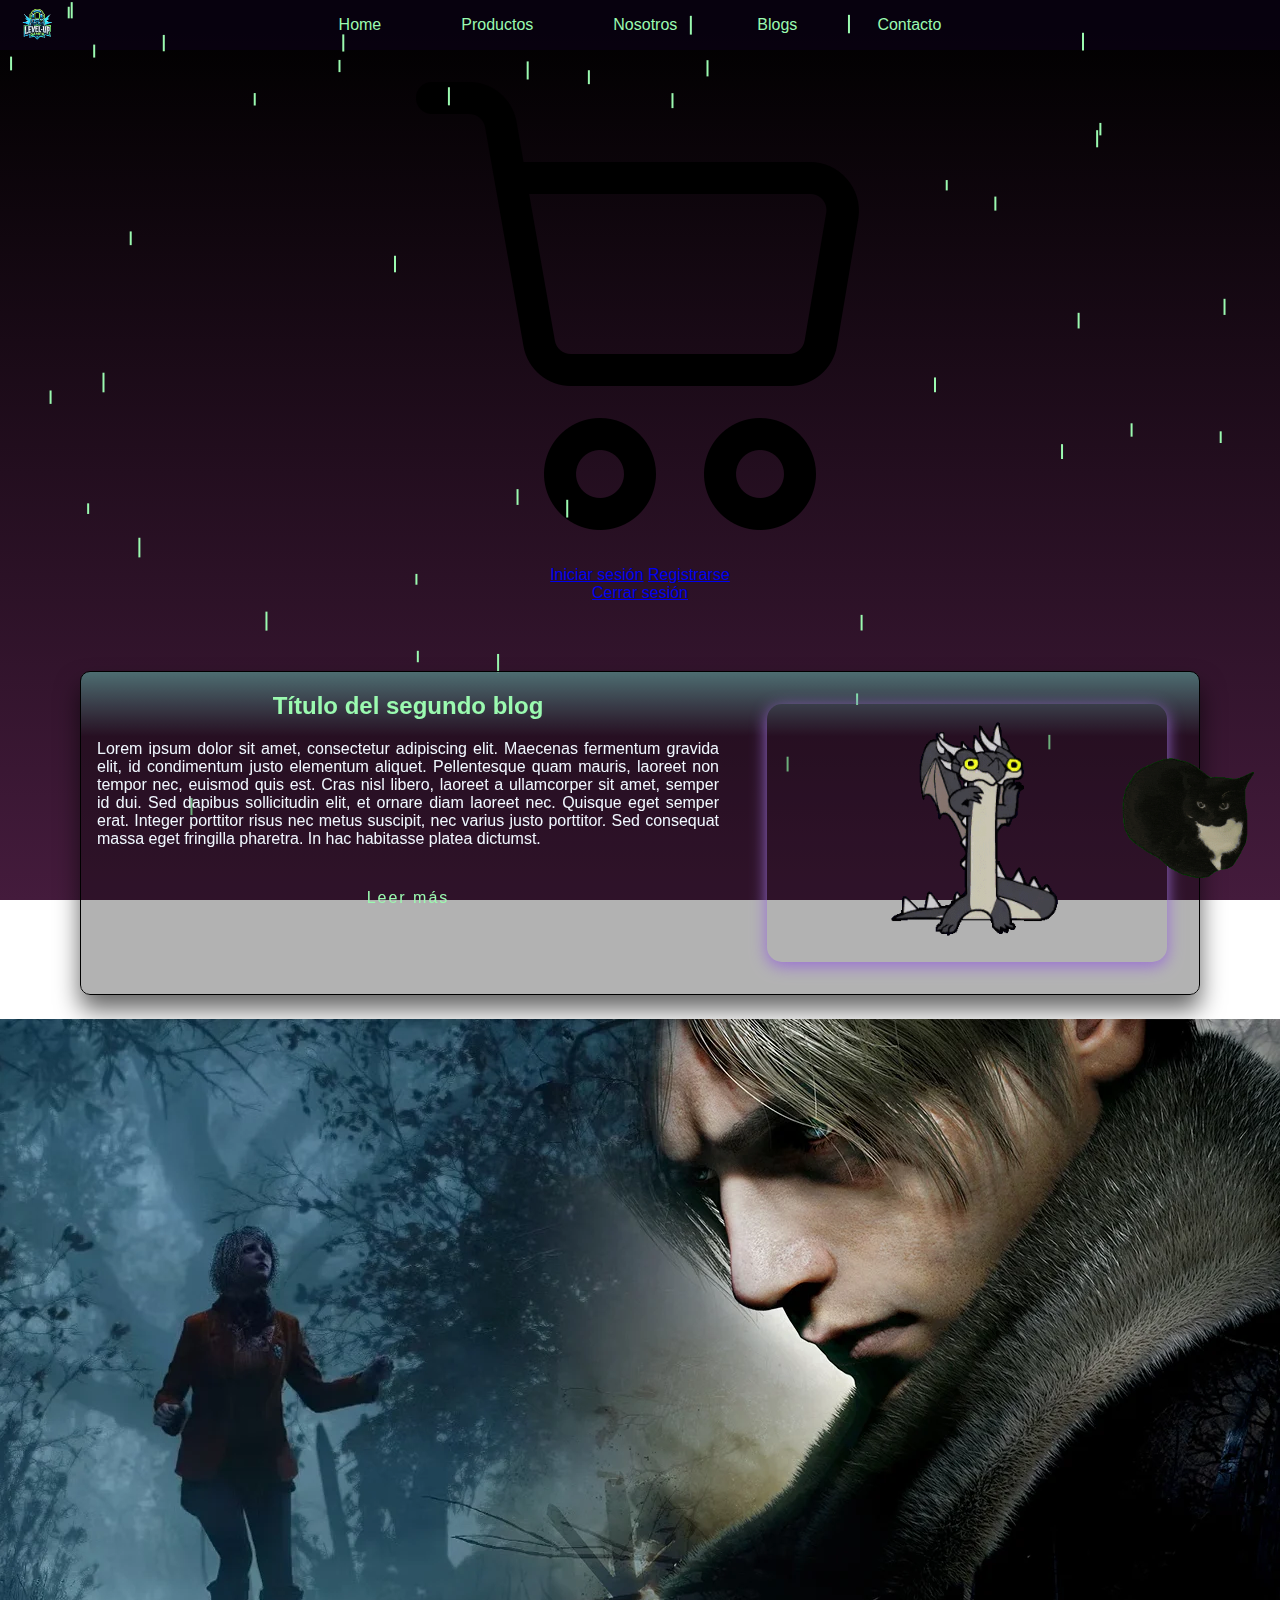
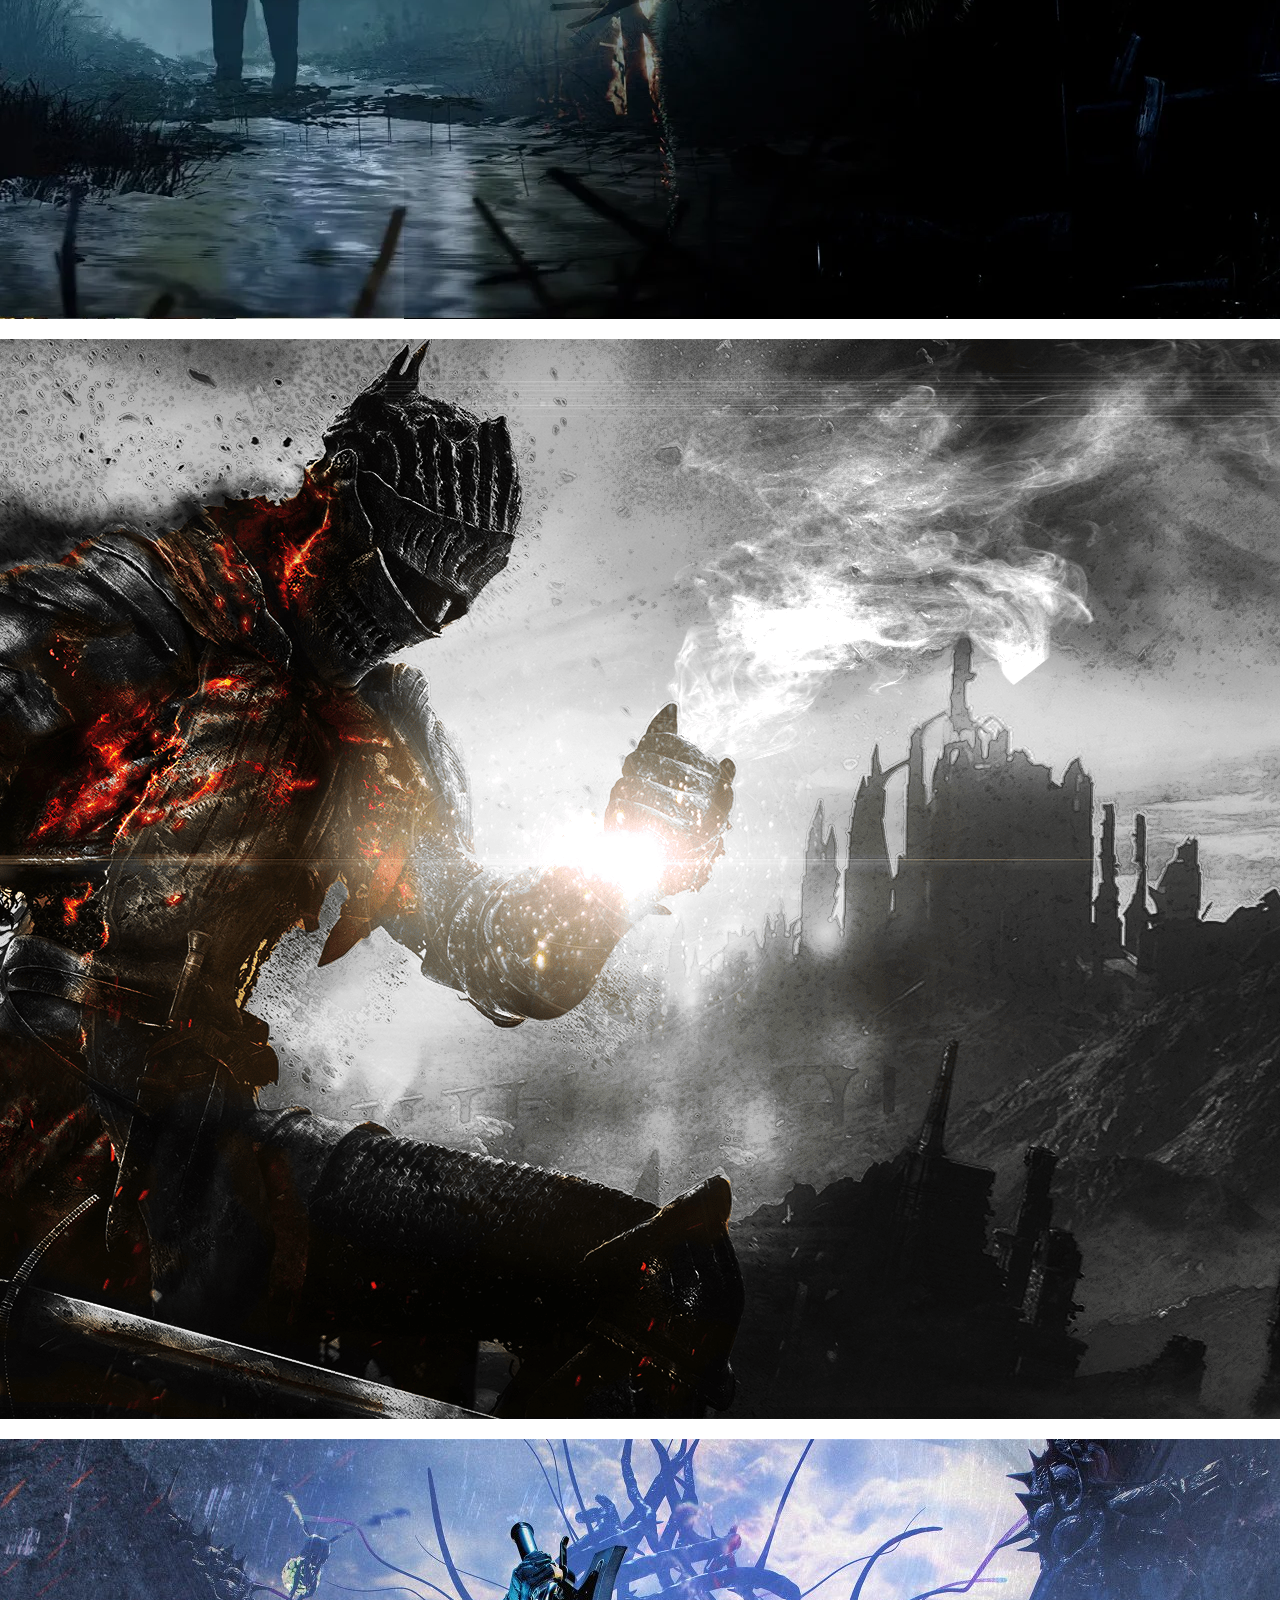
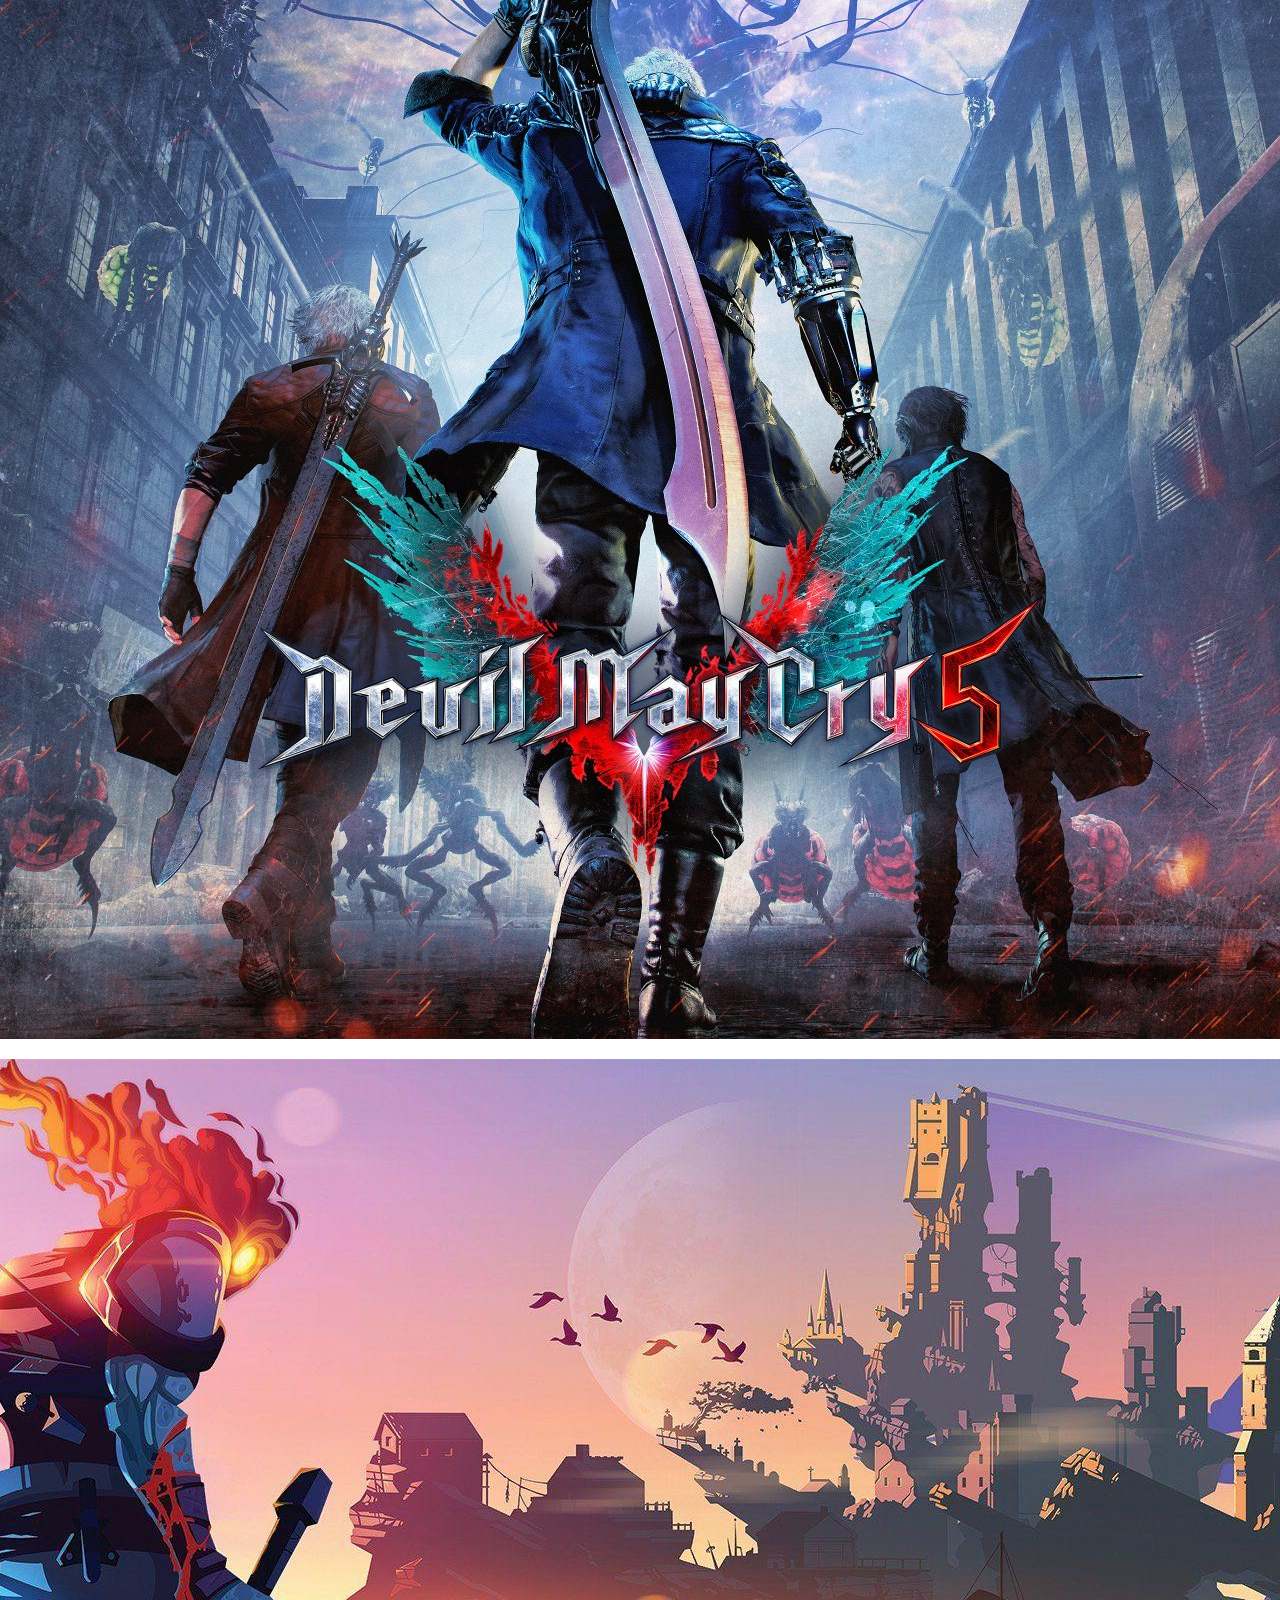
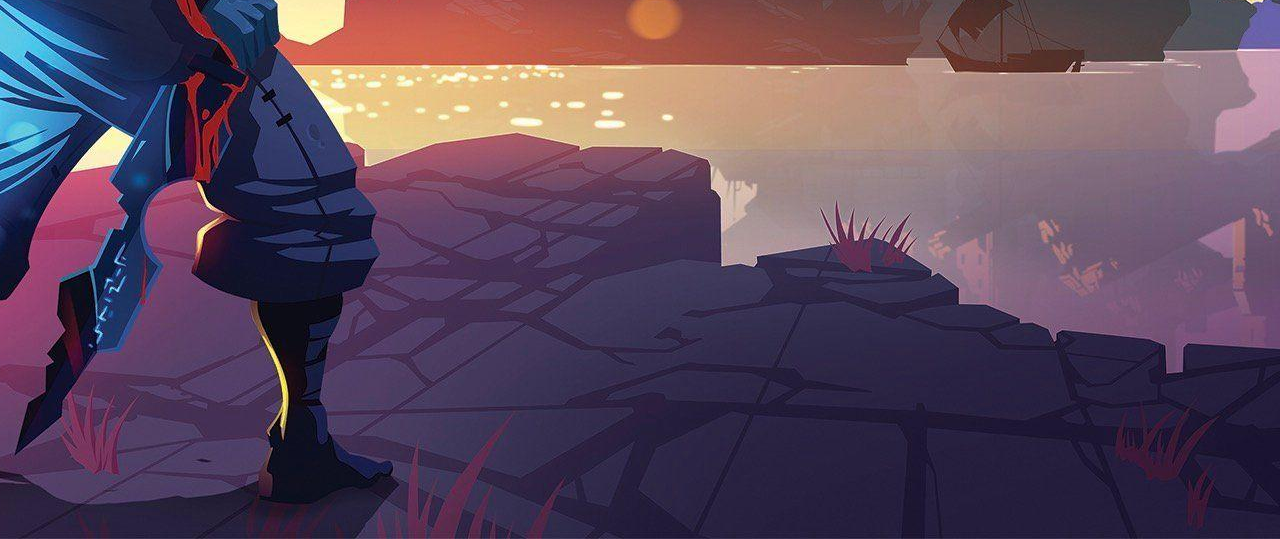
<file: home/index.html>
<!DOCTYPE html>
<html lang="en">

<head>
    <meta charset="UTF-8">
    <meta name="viewport" content="width=device-width, initial-scale=1.0">
    <title>Document</title>
    <link rel="stylesheet" href="../base/base.css">
    <link rel="stylesheet" href="styles.css">
</head>

<body>
    <canvas class="rainfall" id="rainfall"></canvas>
    <main>
        <div id="base"></div>
        <section class="blog-list">
            <div class="articulo">
                <article class="blog-entry">
                    <h2>Título del segundo blog</h2>
                    <p>
                        Lorem ipsum dolor sit amet, consectetur adipiscing elit. Maecenas fermentum gravida elit, id
                        condimentum justo elementum aliquet. Pellentesque quam mauris, laoreet non tempor nec, euismod
                        quis est. Cras nisl libero, laoreet a ullamcorper sit amet, semper id dui. Sed dapibus
                        sollicitudin elit, et ornare diam laoreet nec. Quisque eget semper erat. Integer porttitor risus
                        nec metus suscipit, nec varius justo porttitor. Sed consequat massa eget fringilla pharetra. In
                        hac habitasse platea dictumst.
                    </p>
                    <a href="../detalle/detalle2.html" class="btn">
                        <span></span><span></span><span></span><span></span>
                        Leer más</a>
                </article>
                <img src="../images/fatalis.gif" alt="imagen de prueba" class="portada">
            </div>
            <div class="galeria"></div>
        </section>
    </main>
</body>
<script src="https://code.jquery.com/jquery-3.6.0.min.js"></script>
<script src="../base/base.js"></script>
<script src="script.js"></script>

</html>
</file>
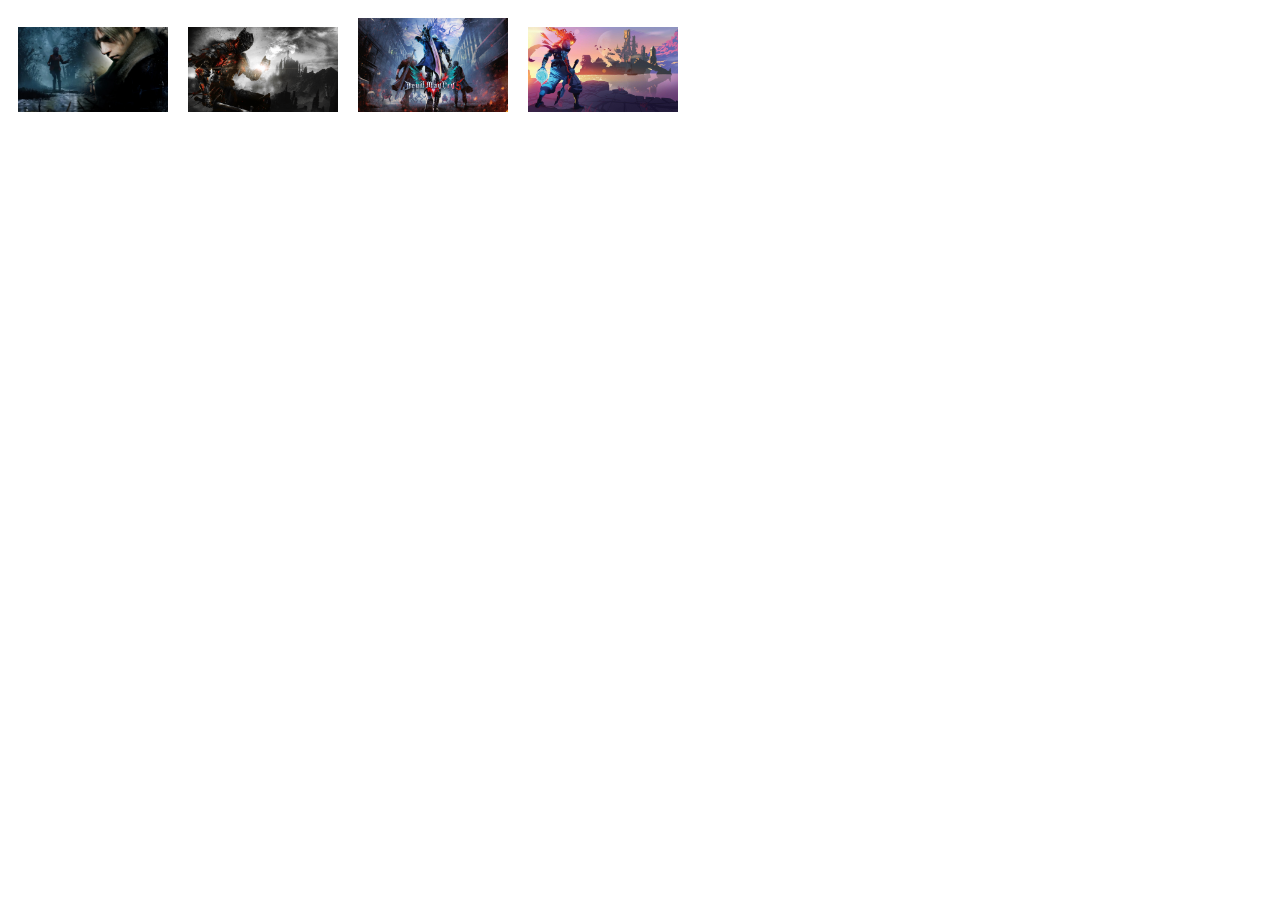
<file: prueba.html>
<!DOCTYPE html>
<html>
<head>
    <style>
        .galeria img {
            width: 150px;
            margin: 10px;
        }
    </style>
</head>
<body>

    <div class="galeria"></div>

    <script>
        const imagenes = [
            '../images/fondo.png',
            '../images/fondo2.png',
            '../images/fondo3.png',
            '../images/fondo4.png'
        ];

        // Guardar en LocalStorage
        localStorage.setItem('imagenesVideojuegos', JSON.stringify(imagenes));

        // Recuperar del LocalStorage
        const imagenesGuardadas = JSON.parse(localStorage.getItem('imagenesVideojuegos'));
        const galeria = document.querySelector('.galeria');

        // Crear elementos <img> y agregarlos a la galería
        if (imagenesGuardadas) {
            imagenesGuardadas.forEach(src => {
                const img = document.createElement('img');
                img.src = src;
                galeria.appendChild(img);
            });
        }
    </script>

</body>
</html>
</file>
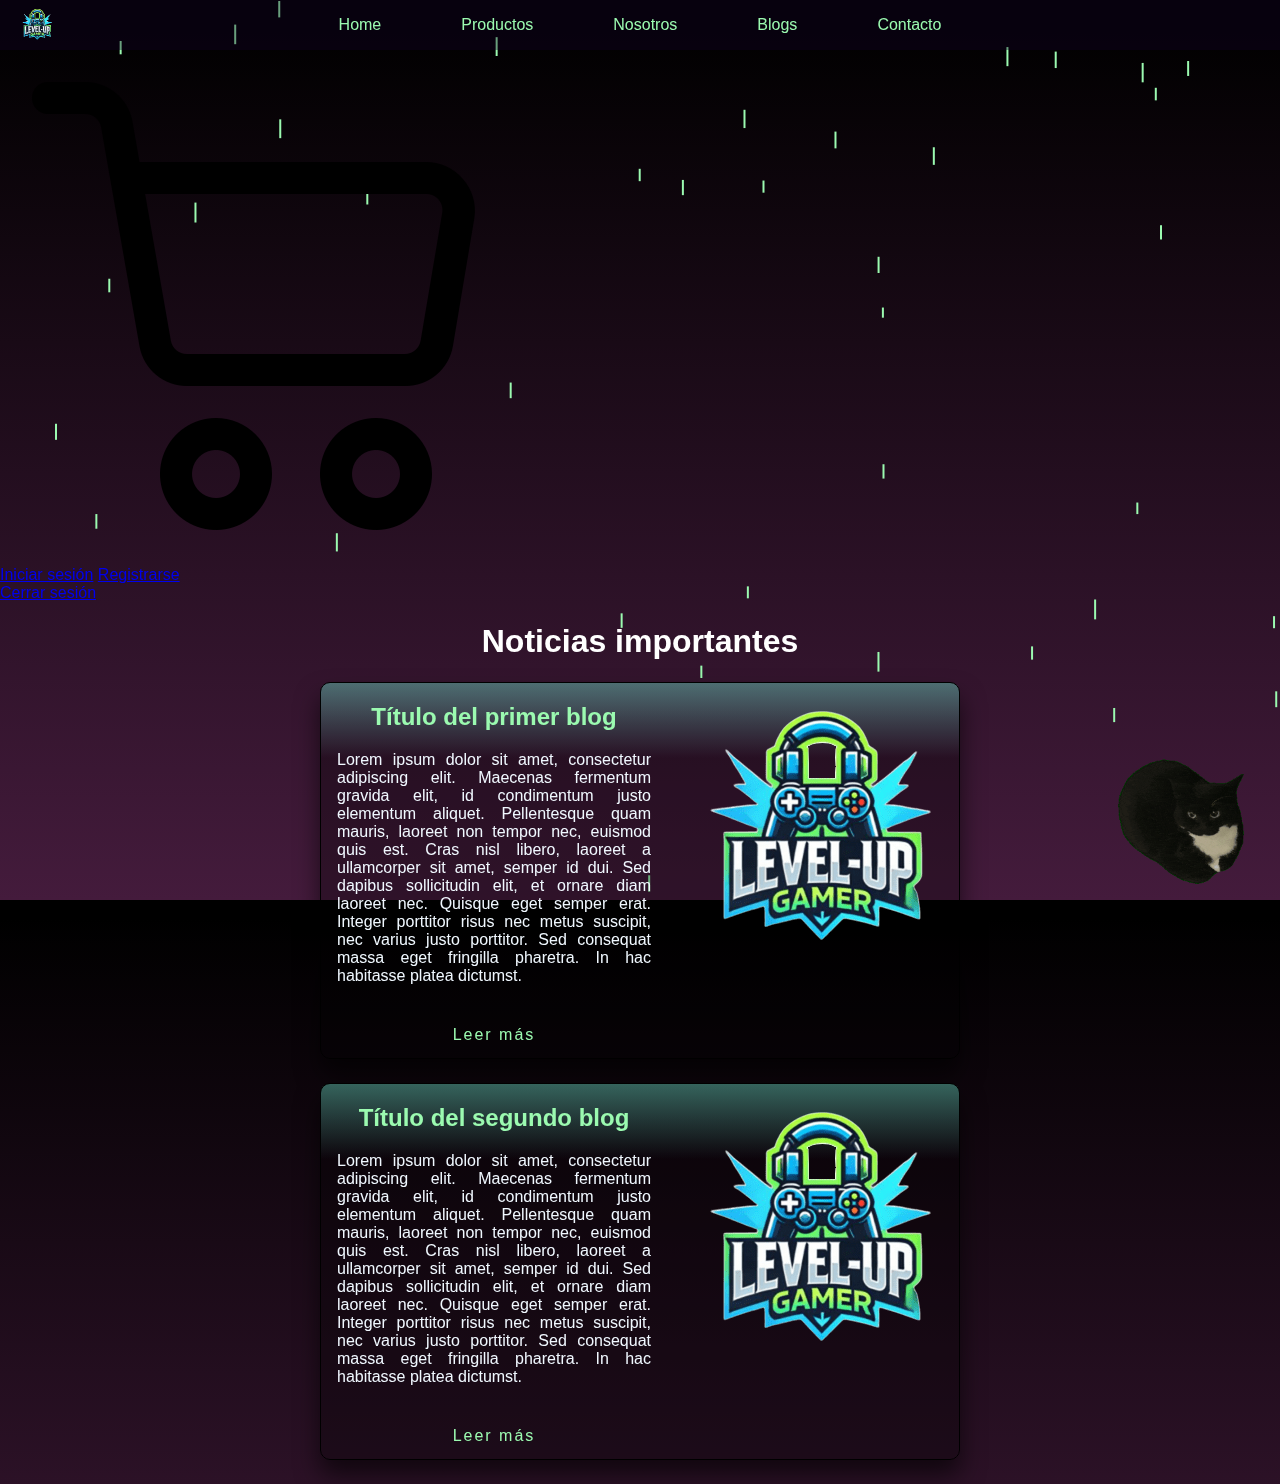
<file: blogs/blogs.html>
<!DOCTYPE html>
<html lang="en">

<head>
    <meta charset="UTF-8">
    <meta name="viewport" content="width=device-width, initial-scale=1.0">
    <title>Blogs</title>
    <link rel="stylesheet" href="../base/base.css">
    <link rel="stylesheet" href="styles.css">
</head>

<body>
    <canvas class="rainfall" id="rainfall"></canvas>
    <div id="base"></div>

    <main>
        <h1>Noticias importantes</h1>
        <section class="blog-list">

            <div class="articulo">
                <article class="blog-entry">
                    <h2>Título del primer blog</h2>
                    <p>
                        Lorem ipsum dolor sit amet, consectetur adipiscing elit. Maecenas fermentum gravida elit, id condimentum justo elementum aliquet. Pellentesque quam mauris, laoreet non tempor nec, euismod quis est. Cras nisl libero, laoreet a ullamcorper sit amet, semper id dui. Sed dapibus sollicitudin elit, et ornare diam laoreet nec. Quisque eget semper erat. Integer porttitor risus nec metus suscipit, nec varius justo porttitor. Sed consequat massa eget fringilla pharetra. In hac habitasse platea dictumst.
                    </p>
                    <a href="../detalle/detalle1.html" class="btn">
                        <span></span><span></span><span></span><span></span>
                        Leer más</a>
                </article>
                <img src="../images/logo.png" alt="imagen de prueba">
            </div>
                
            <div class="articulo">

                <article class="blog-entry">
                    <h2>Título del segundo blog</h2>
                    <p>
                        Lorem ipsum dolor sit amet, consectetur adipiscing elit. Maecenas fermentum gravida elit, id condimentum justo elementum aliquet. Pellentesque quam mauris, laoreet non tempor nec, euismod quis est. Cras nisl libero, laoreet a ullamcorper sit amet, semper id dui. Sed dapibus sollicitudin elit, et ornare diam laoreet nec. Quisque eget semper erat. Integer porttitor risus nec metus suscipit, nec varius justo porttitor. Sed consequat massa eget fringilla pharetra. In hac habitasse platea dictumst.
                    </p>
                    <a href="../detalle/detalle2.html" class="btn">
                        <span></span><span></span><span></span><span></span>
                        Leer más</a>
                </article>
                <img src="../images/logo.png" alt="imagen de prueba">
            </div>
                
        </section>
    </main>

</body>
<script src="https://code.jquery.com/jquery-3.6.0.min.js"></script>
<script src="../base/base.js"></script>

</html>
</file>
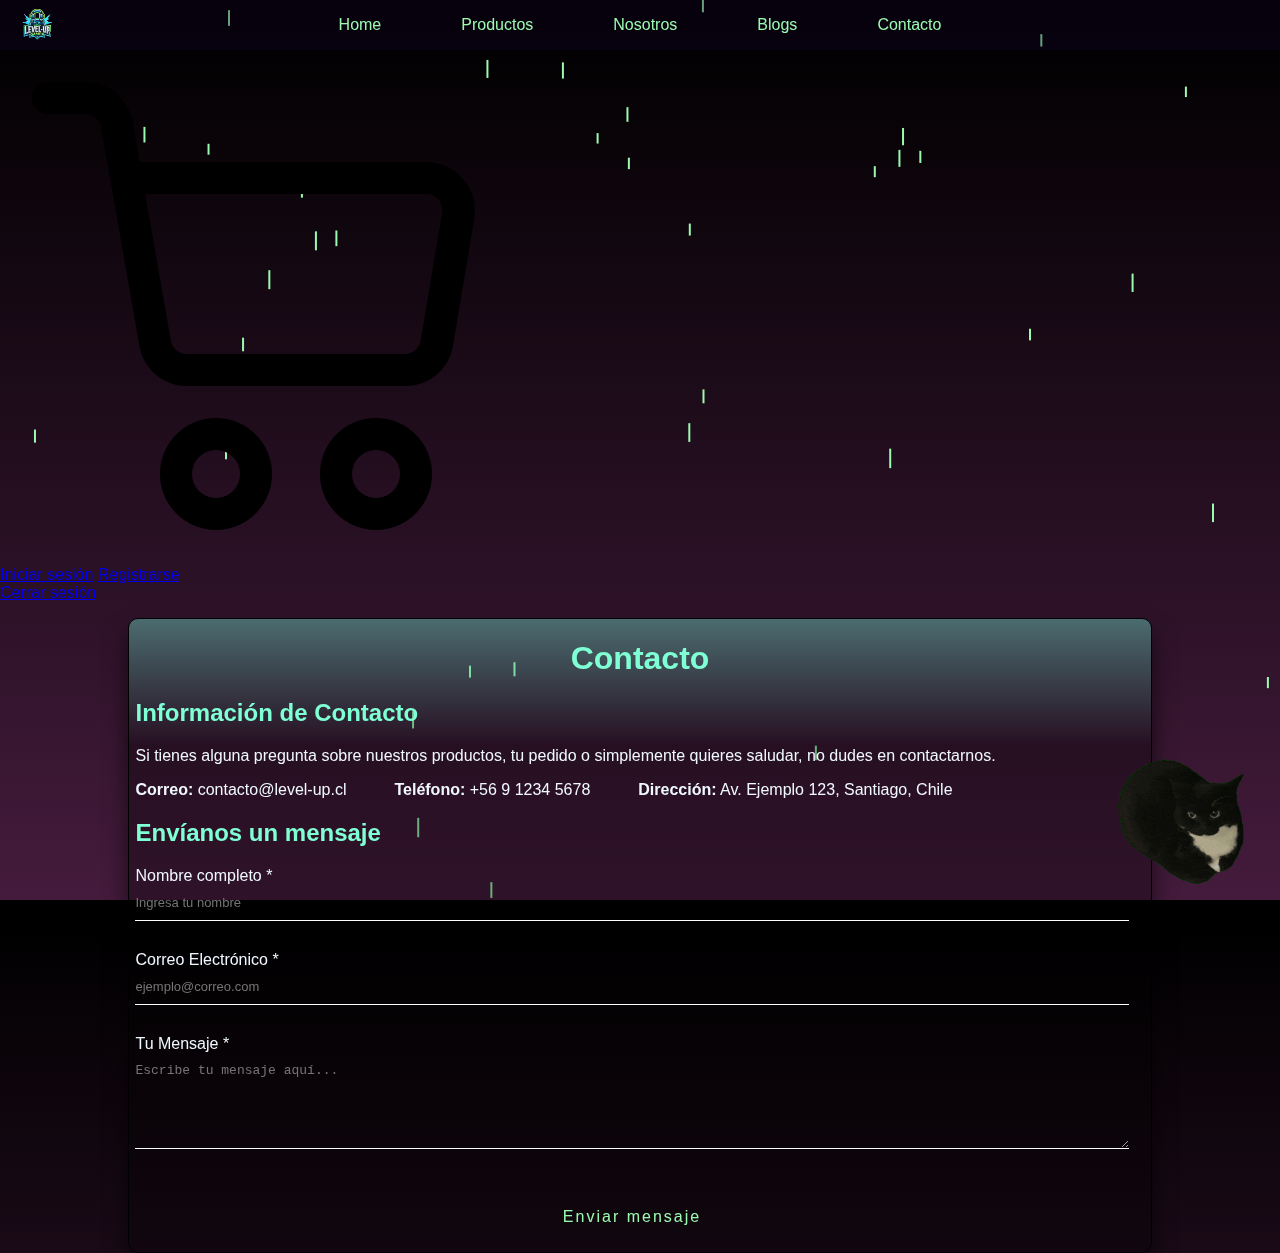
<file: contacto/contacto.html>
<!DOCTYPE html>
<html lang="en">

<head>
    <meta charset="UTF-8">
    <meta name="viewport" content="width=device-width, initial-scale=1.0">
    <link rel="stylesheet" href="../base/base.css">
    <link rel="stylesheet" href="styles.css">
    <title>Contacto</title>
</head>

<body>
    <canvas class="rainfall" id="rainfall"></canvas>
    <div id="base"></div>

    <div class="contenedor">
        
        <div class="contact-info">
            <h1>Contacto</h1>
            <h2>Información de Contacto</h2>
            <p>Si tienes alguna pregunta sobre nuestros productos, tu pedido o simplemente quieres saludar, no dudes
            en contactarnos.</p>

            <ul>
                <li><strong>Correo:</strong> contacto@level-up.cl</li>
                <li><strong>Teléfono:</strong> +56 9 1234 5678</li>
                <li><strong>Dirección:</strong> Av. Ejemplo 123, Santiago, Chile</li>
            </ul>
        </div>
        <div class="formulario">

            <form id="contactForm" class="contact-form" method="#">
                <h2>Envíanos un mensaje</h2>

                <div class="form-group">
                    <label for="nombre">Nombre completo *</label>
                    <input type="text" id="nombre" name="nombre" placeholder="Ingresa tu nombre">
                </div>

                <div class="form-group">
                    <label for="correo">Correo Electrónico *</label>
                    <input type="email" id="correo" name="correo" placeholder="ejemplo@correo.com">
                </div>

                <div class="form-group">
                    <label for="comentario">Tu Mensaje *</label>
                    <textarea id="comentario" name="comentario" rows="5"
                        placeholder="Escribe tu mensaje aquí..."></textarea>
                </div>

                <button type="submit" class="btn">
                    <span></span>
                    <span></span>
                    <span></span>
                    <span></span>
                    Enviar mensaje
                </button>
            </form>
        </div>
    </div>

</body>
<script src="https://code.jquery.com/jquery-3.6.0.min.js"></script>
<script src="../base/base.js"></script>

</html>
</file>
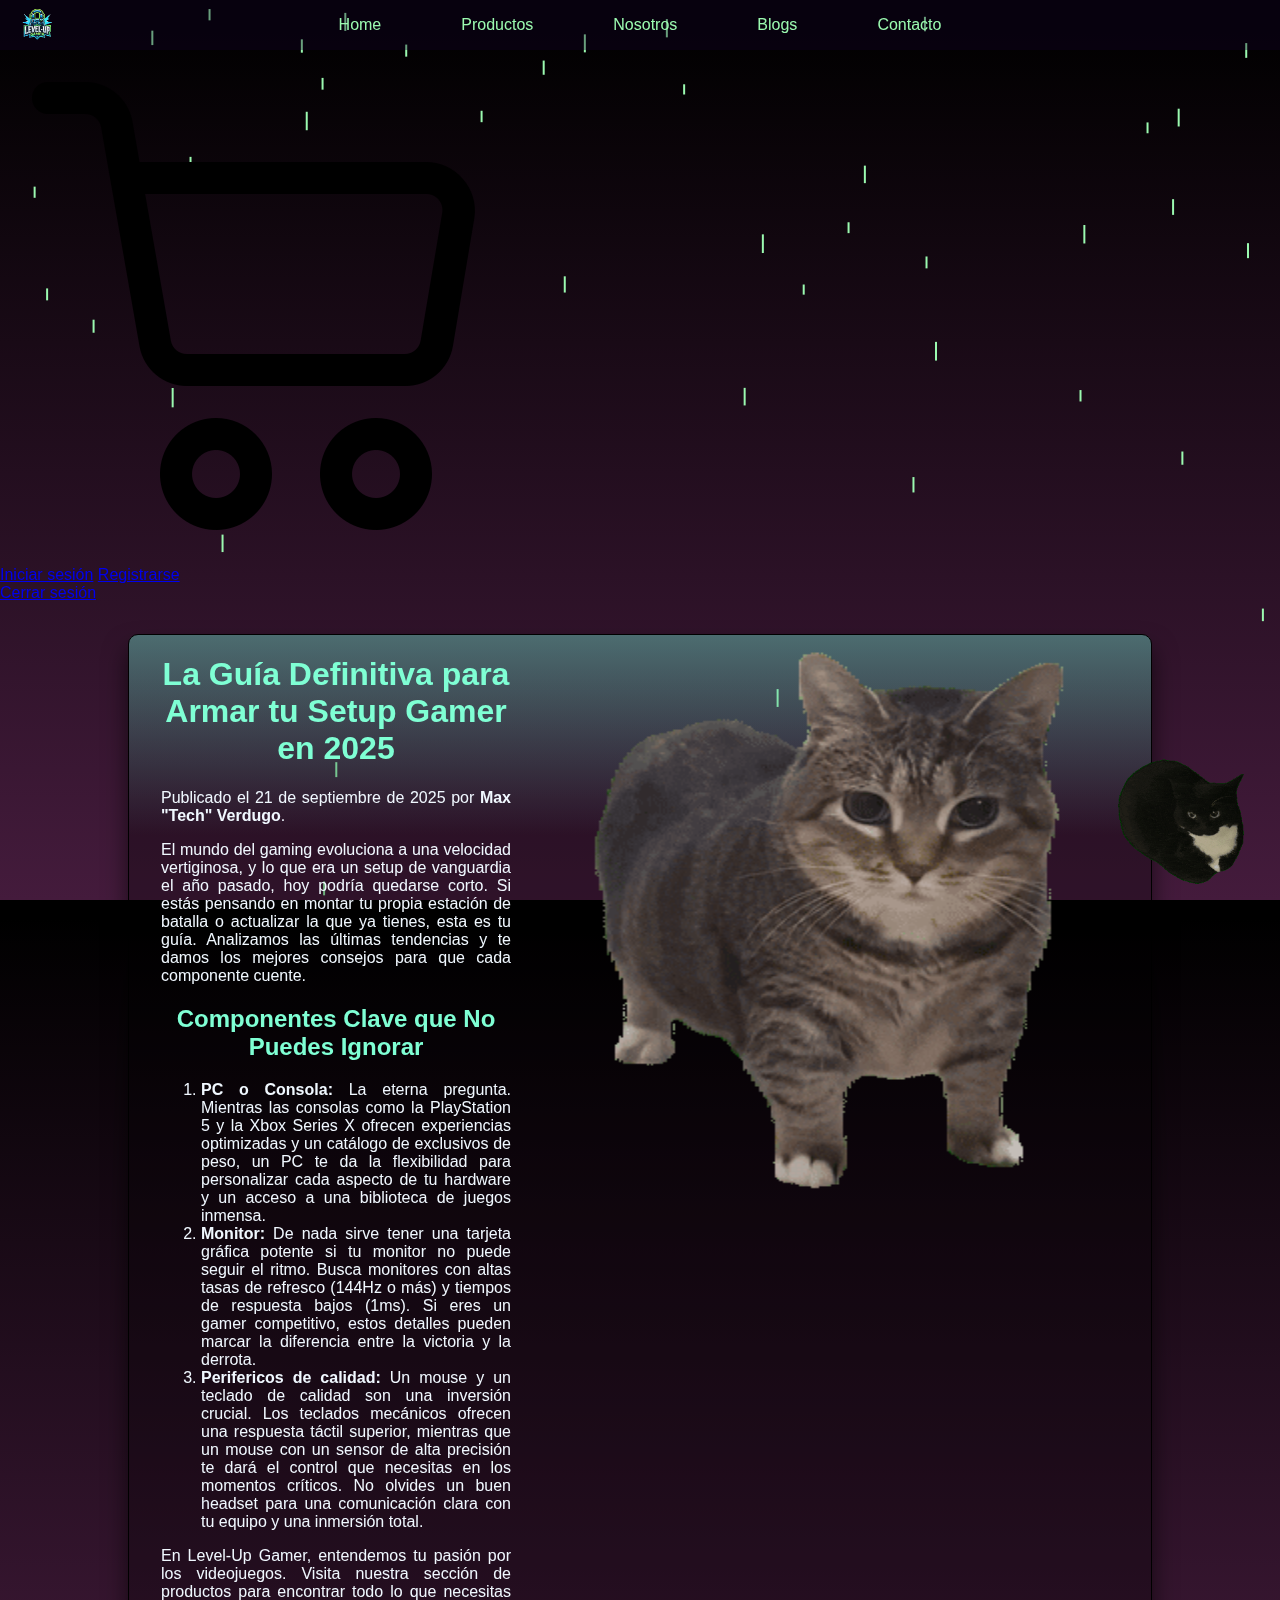
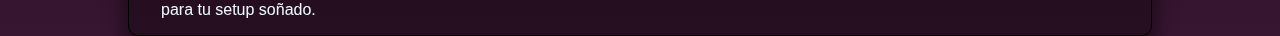
<file: detalle/detalle1.html>
<!DOCTYPE html>
<html lang="en">

<head>
    <meta charset="UTF-8">
    <meta name="viewport" content="width=device-width, initial-scale=1.0">
    <title>Detalle blog</title>
    <link rel="stylesheet" href="../base/base.css">
    <link rel="stylesheet" href="styles.css">
</head>

<body>
    <canvas class="rainfall" id="rainfall"></canvas>
    <div id="base"></div>
    <div class="contenedor">
        <div class="informacion">
            <h1>La Guía Definitiva para Armar tu Setup Gamer en 2025</h1>
            <p class="fecha-autor">Publicado el 21 de septiembre de 2025 por <strong>Max "Tech" Verdugo</strong>.</p> 

            <p>El mundo del gaming evoluciona a una velocidad vertiginosa, y lo que era un setup de vanguardia el año
                pasado, hoy podría quedarse corto. Si estás pensando en montar tu propia estación de batalla o
                actualizar la que ya tienes, esta es tu guía. Analizamos las últimas tendencias y te damos los mejores
                consejos para que cada componente cuente.</p>
            <h2>Componentes Clave que No Puedes Ignorar</h2>
            <ol>
                <li><strong>PC o Consola: </strong>La eterna pregunta. Mientras las consolas como la PlayStation 5 y la Xbox Series X
                    ofrecen experiencias optimizadas y un catálogo de exclusivos de peso, un PC te da la flexibilidad
                    para personalizar cada aspecto de tu hardware y un acceso a una biblioteca de juegos inmensa.</li>
                <li><strong>Monitor: </strong> De nada sirve tener una tarjeta gráfica potente si tu monitor no puede seguir el ritmo.
                    Busca monitores con altas tasas de refresco (144Hz o más) y tiempos de respuesta bajos (1ms). Si
                    eres un gamer competitivo, estos detalles pueden marcar la diferencia entre la victoria y la
                    derrota.</li>
                <li><strong>Perifericos de calidad: </strong> Un mouse y un teclado de calidad son una inversión crucial. Los teclados
                    mecánicos ofrecen una respuesta táctil superior, mientras que un mouse con un sensor de alta
                    precisión te dará el control que necesitas en los momentos críticos. No olvides un buen headset para
                    una comunicación clara con tu equipo y una inmersión total.</li>
            </ol>
            <p>En Level-Up Gamer, entendemos tu pasión por los videojuegos. Visita nuestra sección de productos para
                encontrar todo lo que necesitas para tu setup soñado.</p>
        </div>
        <div class="imagen">
            <img src="../images/oia-uia.gif" alt="">
        </div>
    </div>
</body>
<script src="https://code.jquery.com/jquery-3.6.0.min.js"></script>
<script src="../base/base.js"></script>

</html>
</file>
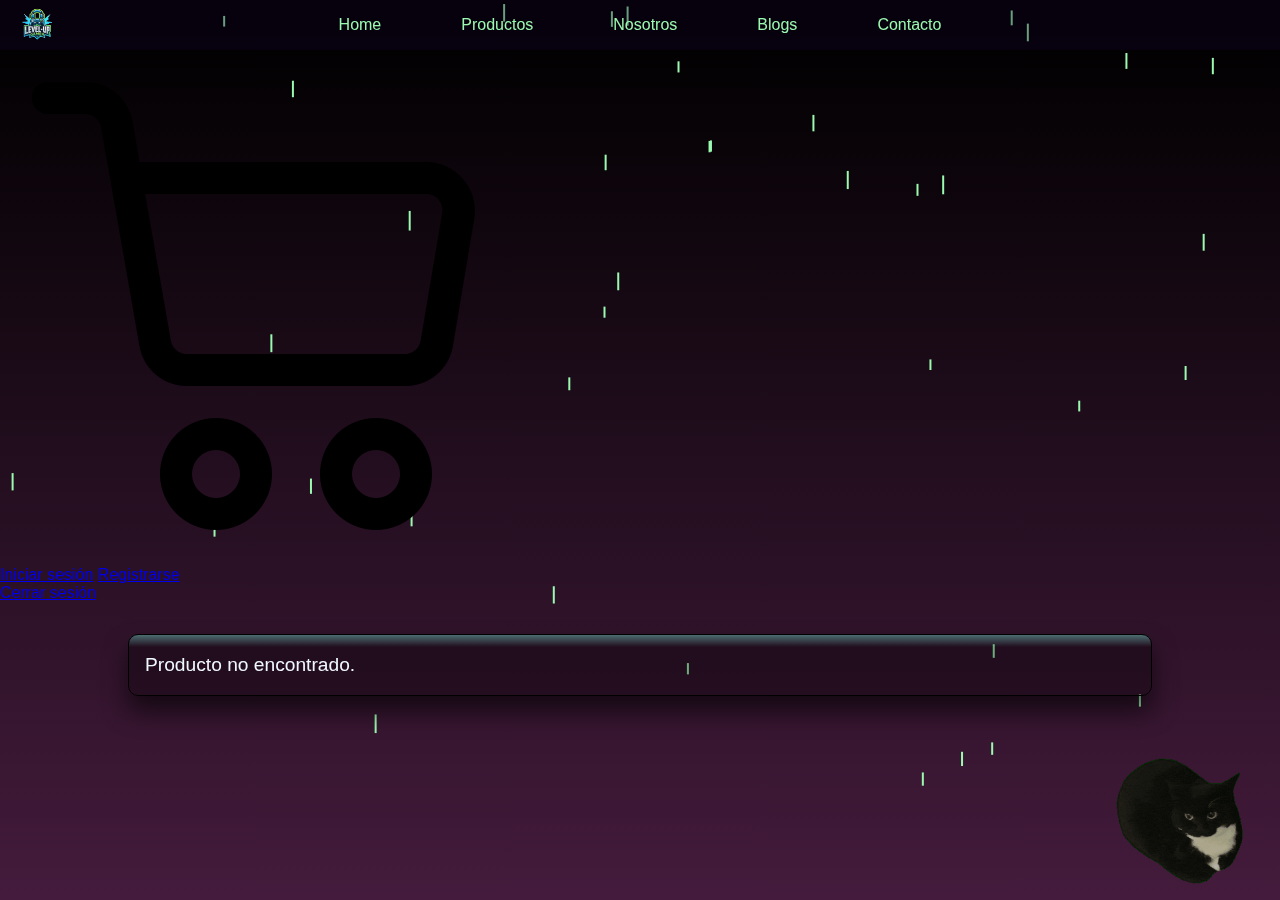
<file: detalle_producto/detalle.html>
<!-- Por ejemplo, en el body de detalle1.html
<div id="detalle-juego">
    <img id="detalle-imagen" src="" alt="Imagen del juego" />
    <h2 id="detalle-titulo"></h2>
    <p id="detalle-atributos"></p>
    <p id="detalle-precio"></p>
</div>
<script src="scripts.js"></script> -->
<!DOCTYPE html>
<html lang="en">

<head>
    <meta charset="UTF-8">
    <meta name="viewport" content="width=device-width, initial-scale=1.0">
    <link rel="stylesheet" href="../base/base.css">
    <link rel="stylesheet" href="styles.css">

    <title>Detalle</title>
</head>

<body>
    <canvas class="rainfall" id="rainfall"></canvas>
    <div id="base"></div>
    <main>
        <div class="contenedor" id="detalle-juego">
            <div class="articulo">
                <article class="blog-entry">
                    <h1 id="detalle-titulo"></h1>
                    <p>
                        Lorem ipsum dolor sit amet, consectetur adipiscing elit. Maecenas fermentum gravida elit, id
                        condimentum justo elementum aliquet. Pellentesque quam mauris, laoreet non tempor nec, euismod
                        quis est. Cras nisl libero, laoreet a ullamcorper sit amet, semper id dui. Sed dapibus
                        sollicitudin elit, et ornare diam laoreet nec. Quisque eget semper erat. Integer porttitor risus
                        nec metus suscipit, nec varius justo porttitor. Sed consequat massa eget fringilla pharetra. In
                        hac habitasse platea dictumst.
                    </p>
                    <p id="detalle-atributos" class="detalle-atributos"></p>
                    <p id="detalle-precio" class="detalle-precio"></p>
                    <button id="btn-carrito" class="btn">
                        <span></span><span></span><span></span><span></span>
                        Añadir al carrito</button>
                </article>
            </div>
            <div class="imagen">
                <img id="detalle-imagen" src="" alt="Imagen del juego" />
            </div>
        </div>
    </main>

</body>
<script src="scripts.js"></script>
<script src="https://code.jquery.com/jquery-3.6.0.min.js"></script>
<script src="../base/base.js"></script>

</html>
</file>
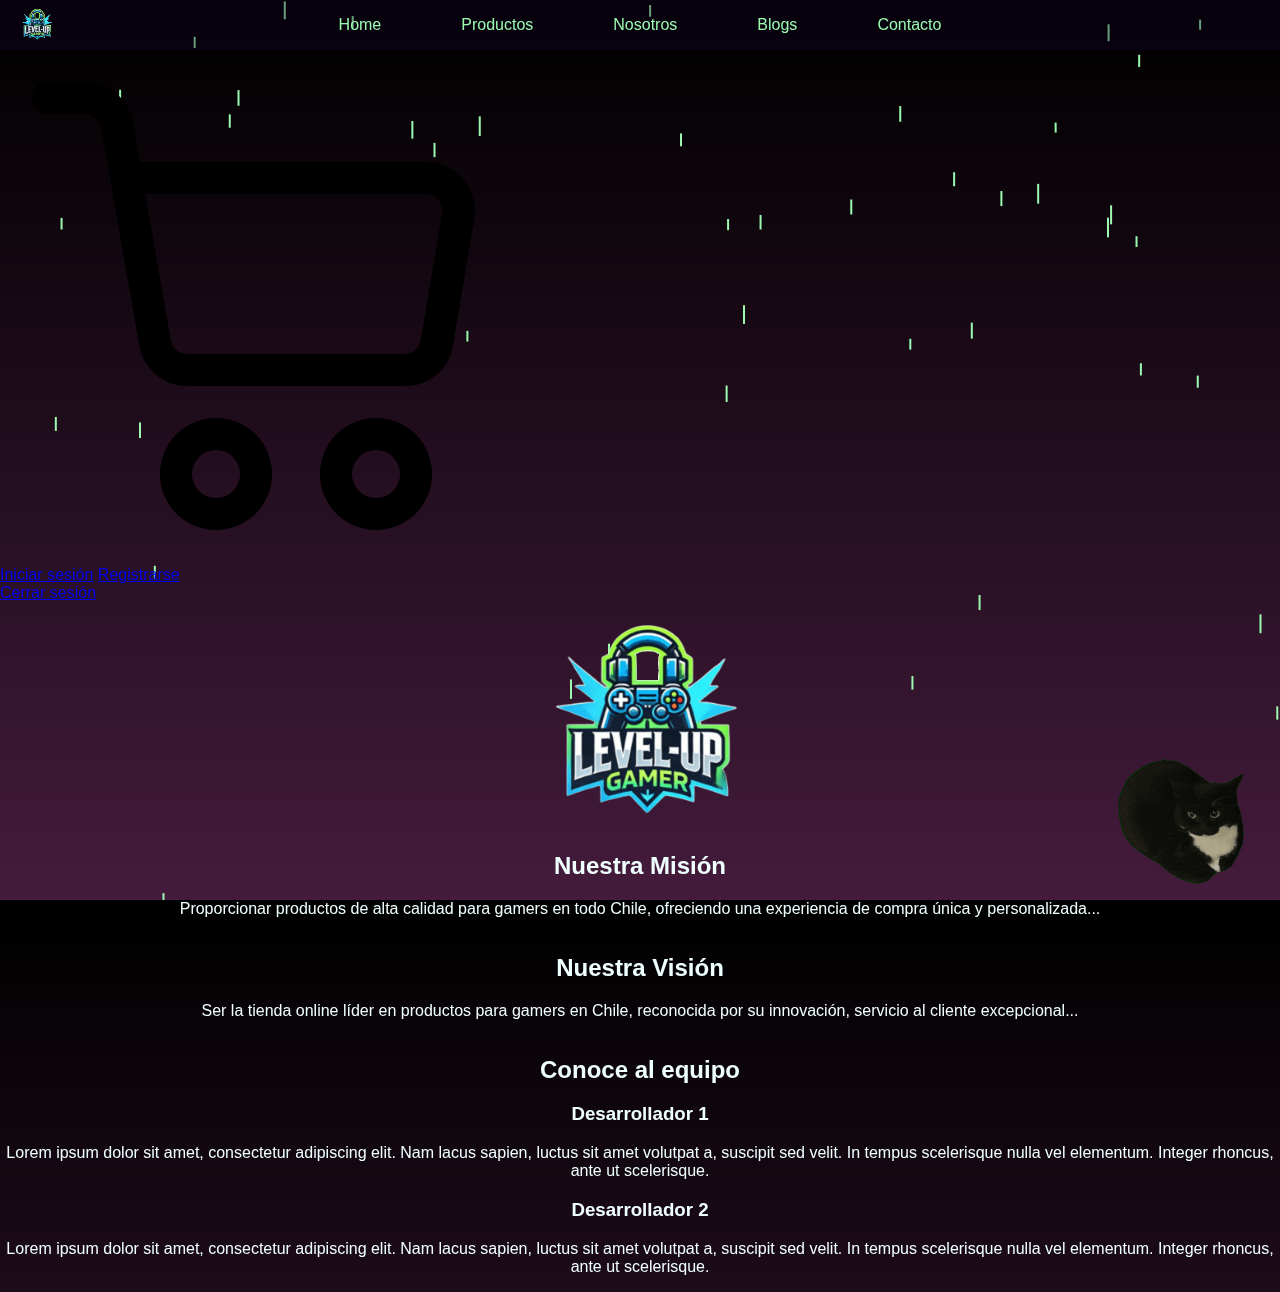
<file: nosotros/nosotros.html>
<!DOCTYPE html>
<html lang="en">

<head>
    <meta charset="UTF-8">
    <meta name="viewport" content="width=device-width, initial-scale=1.0">
    <link rel="stylesheet" href="../base/base.css">
    <link rel="stylesheet" href="styles.css">
    <title>Nosotros</title>
</head>

<body>
    <canvas class="rainfall" id="rainfall"></canvas>
    <div id="base" class="base"></div>
    <main>

        <section class="imagen">
            <img src="../images/logo.png" alt="">
        </section>

        <section id="mision">
            <h2>Nuestra Misión</h2>
            <p>Proporcionar productos de alta calidad para gamers en todo Chile, ofreciendo una experiencia de compra
                única y personalizada...</p>
        </section>

        <section id="vision">
            <h2>Nuestra Visión</h2>
            <p>Ser la tienda online líder en productos para gamers en Chile, reconocida por su innovación, servicio al
                cliente excepcional...</p>
        </section>

        <section id="equipo">
            <h2>Conoce al equipo</h2>
            <div>
                <h3>Desarrollador 1</h3>
                <p>Lorem ipsum dolor sit amet, consectetur adipiscing elit. Nam lacus sapien, luctus sit amet volutpat a, suscipit sed velit. In tempus scelerisque nulla vel elementum. Integer rhoncus, ante ut scelerisque.</p>
            </div>
            <div>
                <h3>Desarrollador 2</h3>
                <p>Lorem ipsum dolor sit amet, consectetur adipiscing elit. Nam lacus sapien, luctus sit amet volutpat a, suscipit sed velit. In tempus scelerisque nulla vel elementum. Integer rhoncus, ante ut scelerisque.</p>
            </div>
        </section>
    </main>
</body>
<script src="https://code.jquery.com/jquery-3.6.0.min.js"></script>
<script src="../base/base.js"></script>

</html>
</file>
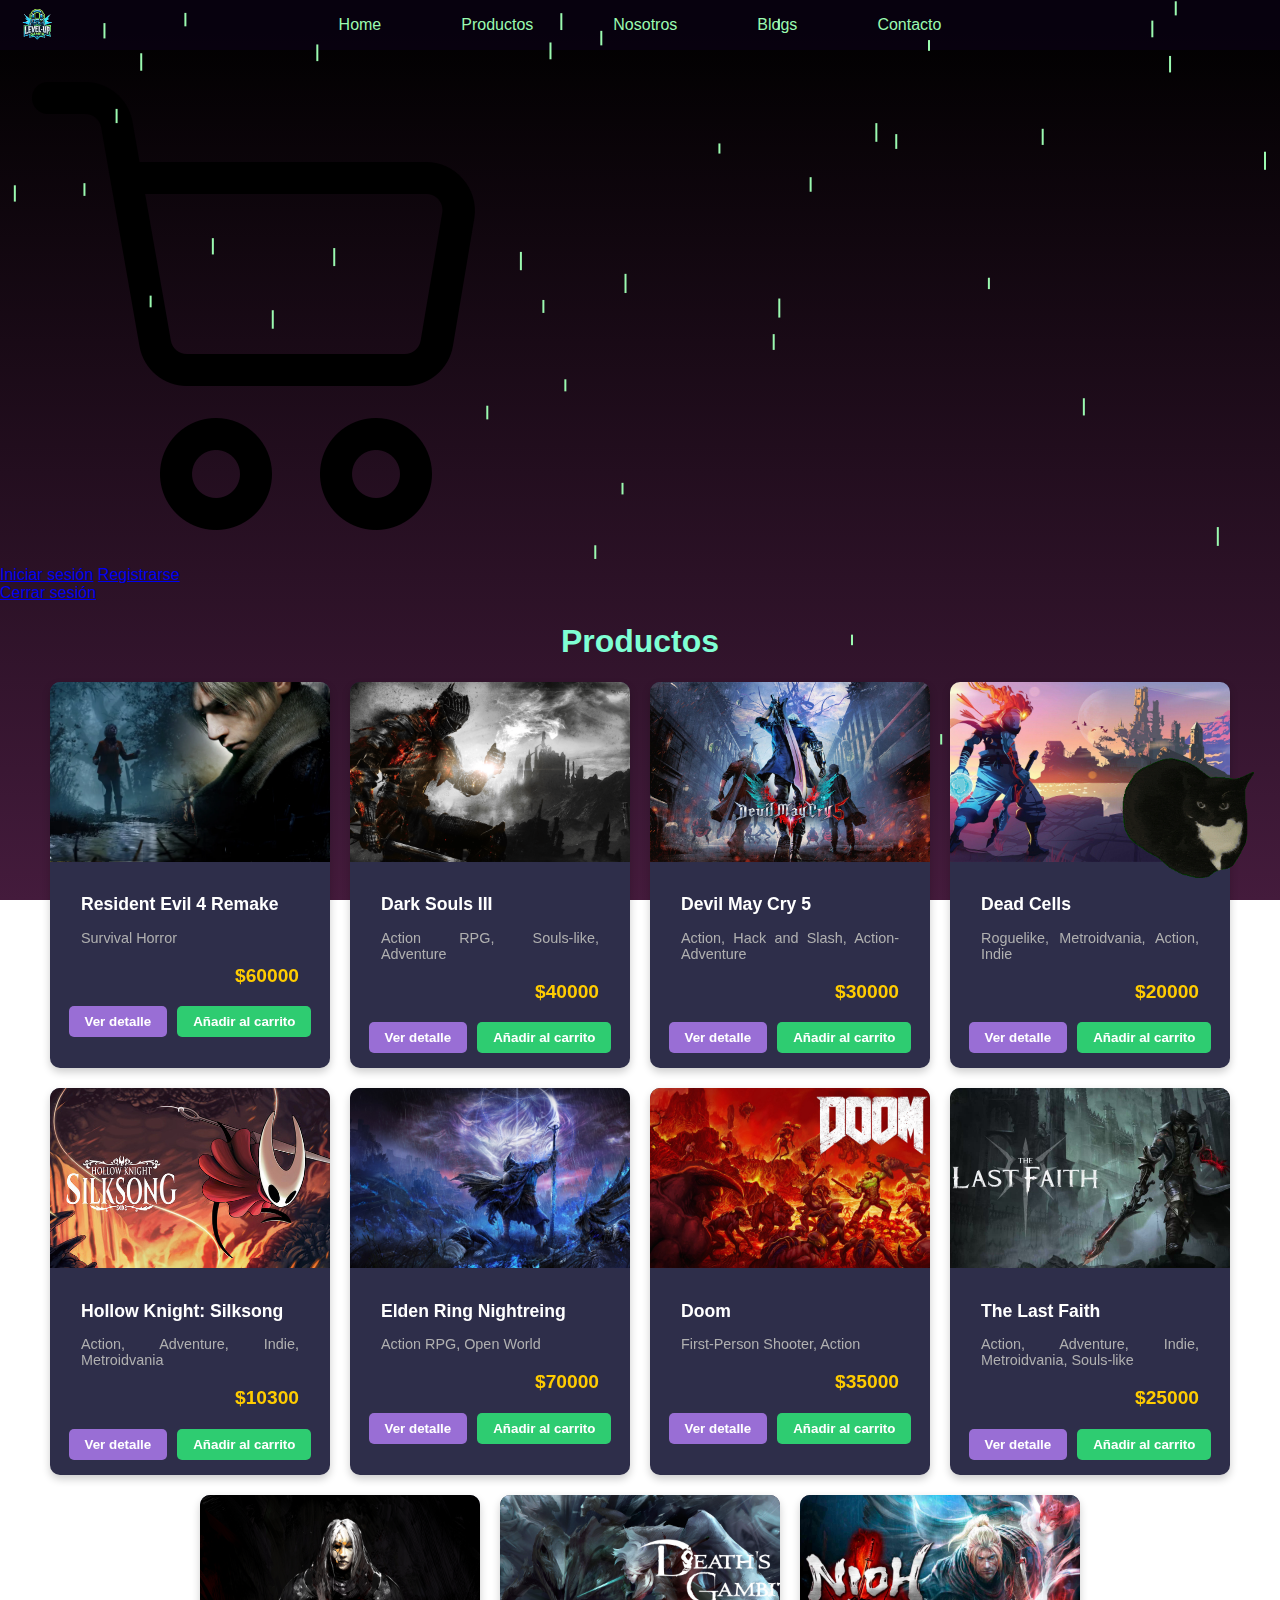
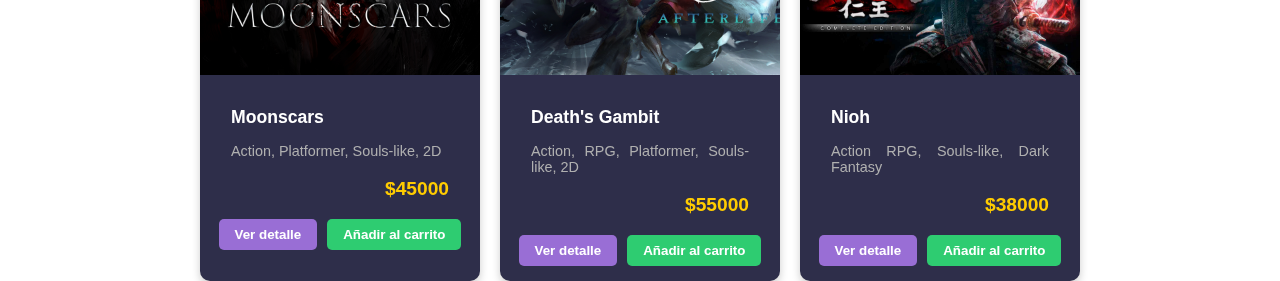
<file: productos/productos.html>
<!DOCTYPE html>
<html lang="en">

<head>
    <meta charset="UTF-8">
    <meta name="viewport" content="width=device-width, initial-scale=1.0">
    <link rel="stylesheet" href="../base/base.css">
    <link rel="stylesheet" href="styles.css">

    <title>Productos</title>
</head>

<body>
    <canvas class="rainfall" id="rainfall"></canvas>
    <div id="base"></div>
    <main>
        <h1>Productos</h1>
        <div class="juegos">
            <div class="galeria">
            </div>
        </div>
    </main>

</body>
<script src="https://code.jquery.com/jquery-3.6.0.min.js"></script>
<script src="../base/base.js"></script>
<script src="scripts.js"></script>

</html>
</file>
<file: base/base.css>
@import url(https://fonts.googleapis.com/css?family=Poppins:300);

html {
  height: 100%;
}

body {
  margin: 0;
  padding: 0;
  font-family: sans-serif;
  background: #000000;
  background: linear-gradient(180deg, rgba(0, 0, 0, 1) 2%, rgb(68, 27, 60) 100%);
}



.form {
  position: relative;
  z-index: 1;
  text-align: center;
  position: absolute;
  top: 50%;
  left: 50%;
  width: 400px;
  padding: 40px;
  transform: translate(-50%, -50%);
  background: #000000;
  background: linear-gradient(0deg, rgba(0, 0, 0, 0.3) 80%, rgba(122, 255, 226, 0.38) 100%);
  box-sizing: border-box;
  box-shadow: 0 15px 25px rgba(0, 0, 0, .6);
  border-radius: 10px;
}

.form input {
  width: 100%;
  padding: 10px 0;
  font-size: 13px;
  color: #fff;
  margin-bottom: 30px;
  border: none;
  border-bottom: 1px solid #fff;
  outline: none;
  background: transparent;

}

h2 {
  color: white;
}


.form .message {
  margin: 15px 0 0;
  color: #b3b3b3;
  font-size: 12px;
}

.form .message a {
  color: #9bfab0;
  text-decoration: none;
}

button {
  background-color: #30142b00;
  border: none;
}

.btn {
  position: relative;
  display: inline-block;
  padding: 10px 20px;
  color: #9bfab0;
  font-size: 16px;
  text-decoration: none;
  overflow: hidden;
  transition: .5s;
  margin-top: 15px;
  letter-spacing: 2px
}

.btn:hover {
  background: #289bb8;
  color: #fff;
  border-radius: 5px;
  box-shadow: 0 0 5px #289bb8,
    0 0 25px #289bb8,
    0 0 50px #289bb8,
    0 0 100px #289bb8;
}

.btn span {
  position: absolute;
  display: block;
}

.btn span:nth-child(1) {
  top: 0;
  left: -100%;
  width: 100%;
  height: 2px;
  background: linear-gradient(90deg, transparent, #289bb8);
  animation: btn-anim1 1s linear infinite;
}

@keyframes btn-anim1 {
  0% {
    left: -100%;
  }

  50%,
  100% {
    left: 100%;
  }
}

.btn span:nth-child(2) {
  top: -100%;
  right: 0;
  width: 2px;
  height: 100%;
  background: linear-gradient(180deg, transparent, #289bb8);
  animation: btn-anim2 1s linear infinite;
  animation-delay: .25s
}

@keyframes btn-anim2 {
  0% {
    top: -100%;
  }

  50%,
  100% {
    top: 100%;
  }
}

.btn span:nth-child(3) {
  bottom: 0;
  right: -100%;
  width: 100%;
  height: 2px;
  background: linear-gradient(270deg, transparent, #289bb8);
  animation: btn-anim3 1s linear infinite;
  animation-delay: .5s
}

@keyframes btn-anim3 {
  0% {
    right: -100%;
  }

  50%,
  100% {
    right: 100%;
  }
}

.btn span:nth-child(4) {
  bottom: -100%;
  left: 0;
  width: 2px;
  height: 100%;
  background: linear-gradient(360deg, transparent, #289bb8);
  animation: btn-anim4 1s linear infinite;
  animation-delay: .75s
}

@keyframes btn-anim4 {
  0% {
    bottom: -100%;
  }

  50%,
  100% {
    bottom: 100%;
  }
}

header {
  width: 100%;
}

.buttons {
  width: 100%;
  height: 50px;
  background-color: #1202275e;
  display: flex;
  justify-content: center;
  align-items: center;

}

ul {
  display: grid;
  grid-template-columns: repeat(7, auto);
  gap: 3rem;
  list-style-type: none;
  margin: 0;
  padding: 0;
  overflow: hidden;
}

ul li {
  float: left;
}

ul li a {
  align-items: center;
  display: block;
  color: #9bfab0;
  text-align: center;
  padding: 14px 16px;
  text-decoration: none;
  border-radius: .4rem;
}

ul li a:hover {
  background: #289bb8;
  color: #fff;
  border-radius: 5px;
  box-shadow: 0 0 5px #289bb8,
    0 0 25px #289bb8,
    0 0 50px #289bb8,
    0 0 100px #289bb8;
  transition: ease-in-out 0.3s;
}


canvas.rainfall {
  position: fixed;
  /* o absolute según prefieras */
  top: 0;
  left: 0;
  width: 100vw;
  height: 100vh;
  z-index: -1;
}



.gif img {

  right: 1rem;
  z-index: 1000;
  position: fixed;
  bottom: 1rem;
  width: 10rem;
  height: auto;
}


.logo img {
  left: 1rem;
  width: 1rem;
  z-index: 1000;
  position: fixed;
  top: .3rem;
  width: 2.5rem;
  height: auto;

}
</file>
<file: home/styles.css>
html, body {
    height: 100%;
    min-height: 100%;
    margin: 0;
    padding: 0;
}

body {
    min-height: 100vh;
    min-height: 100dvh;
    height: 100vh;
    height: 100dvh;
    background: linear-gradient(180deg, rgba(0, 0, 0, 1) 2%, rgb(68, 27, 60) 100%);
    background-size: cover;
    background-repeat: no-repeat;
    background-attachment: fixed;
}

main {
    display: grid;
    text-align: center;
    margin: 0;
    height: 100%;
    padding: 0;
    min-height: 100vh;
    font-family: sans-serif;
}

canvas.rainfall, #rainfall {
    position: fixed;
    top: 0;
    left: 0;
    width: 100vw !important;
    height: 100vh !important;
    z-index: 1;
    pointer-events: none;
    border-radius: 0;
    margin: 0;
    box-shadow: none;
    display: block;
}

.articulo {
    position: relative;
    z-index: 2;
    margin-top: 4.3rem;
    display: grid;
    grid-template-columns: repeat(2, auto);
    border: 1px solid black;
    margin-left: 5rem;
    margin-right: 5rem;
    background: rgba(0, 0, 0, .5);
    box-sizing: border-box;
    box-shadow: 0 15px 25px rgba(0, 0, 0, .6);
    border-radius: 10px;
    margin-bottom: 1.5rem;
    background: linear-gradient(0deg, rgba(0, 0, 0, 0.3) 80%, rgba(122, 255, 226, 0.38) 100%);
}

.galeria {
    .articulo {
        z-index: 2;
        display: grid;
        grid-template-columns: repeat(2, auto);
        border: 1px solid black;
        margin-left: 5rem;
        margin-right: 5rem;
        background: rgba(0, 0, 0, .5);
        box-sizing: border-box;
        box-shadow: 0 15px 25px rgba(0, 0, 0, .6);
        border-radius: 10px;
        margin-bottom: 1.5rem;
        background: linear-gradient(0deg, rgba(0, 0, 0, 0.3) 80%, rgba(122, 255, 226, 0.38) 100%);
    }
}

h1 {
    color: white;
}

h2 {
    color: #9bfab0;
}

p {
    color: aliceblue;
    margin-left: 1rem;
    margin-right: 1rem;
    text-align: justify;
}

.portada{
    border-radius: 15px;
    box-shadow: 0 4px 16px #996ed5;
    width: 25rem;
    height: auto;
    margin: 2rem;
}

.galeria {
    display: flex;
    flex-wrap: wrap;
    gap: 20px;
    justify-content: center;
    max-width: 1200px;
    margin: 0 auto;
}

.producto-card {
    background-color: #2e2e4a;
    border-radius: 10px;
    box-shadow: 0 4px 8px rgba(0, 0, 0, 0.2);
    overflow: hidden;
    width: 280px;
    display: flex;
    flex-direction: column;
    transition: transform 0.2s ease-in-out;
    position: relative;
    z-index: 2;
}

.producto-card:hover {
    transform: translateY(-5px);
}

.imagen-container {
    width: 100%;
    height: 180px;
    overflow: hidden;
}

.imagen-container img {
    width: 100%;
    height: 100%;
    object-fit: cover;
    display: block;
}

.info-container {
    padding: 15px;
    flex-grow: 1;
}

.product-title {
    font-size: 1.1em;
    font-weight: bold;
    margin-bottom: 5px;
    color: #ffffff;
}

.attributes {
    font-size: 0.9em;
    color: #b0b0b0;
    margin-bottom: 10px;
}

.price {
    font-size: 1.2em;
    font-weight: bold;
    color: #ffcc00;
    text-align: right;
}

@media (max-width: 900px) {
    .producto-card {
        width: 45%;
    }
}

@media (max-width: 600px) {
    .producto-card {
        width: 90%;
    }
}
</file>
<file: blogs/styles.css>
main {
    display: grid;
    text-align: center;
}

.articulo {
    display: grid;
    grid-template-columns: repeat(2, auto);
    border: 1px solid black;
    margin-left: 20rem;
    margin-right: 20rem;
    background: rgba(0, 0, 0, .5);
    box-sizing: border-box;
    box-shadow: 0 15px 25px rgba(0, 0, 0, .6);
    border-radius: 10px;
    margin-bottom: 1.5rem;
    background: #000000;
    background: linear-gradient(0deg, rgba(0, 0, 0, 0.3) 80%, rgba(122, 255, 226, 0.38) 100%);
}

h1 {
    color: white;
}

h2 {
    color: #9bfab0;
}

p {
    color: aliceblue;
    margin-left: 1rem;
    margin-right: 1rem;
    text-align: justify;
}

a {}
</file>
<file: contacto/styles.css>
.contenedor {
    display: grid;
    color: aliceblue;
    border: 1px solid black;
    margin-top: 1rem;
    margin-left: 8rem;
    margin-right: 8rem;
    background: #000000;
    background: linear-gradient(0deg, rgba(0, 0, 0, 0.3) 80%, rgba(122, 255, 226, 0.38) 100%);
    box-sizing: border-box;
    box-shadow: 0 15px 25px rgba(0, 0, 0, .6);
    border-radius: 10px;
    margin-bottom: 1.5rem;
    align-items: center;
    justify-content: center;

}

.formulario {
    margin-right: 1rem;
}

.formulario input,
.formulario textarea {
    width: 100%;
    padding: 10px 0;
    font-size: 13px;
    color: #fff;
    margin-bottom: 30px;
    border: none;
    border-bottom: 1px solid #fff;
    outline: none;
    background: transparent;

}

.formulario button {
    margin-bottom: 1rem;
    width: 100%;
}

h1 {
    text-align: center;
}

h1,
h2,
h3 {
    color: aquamarine;
}

.notification {
    display: none;
    position: fixed;
    top: 2rem;
    left: 50%;
    transform: translateX(-50%);
    min-width: 320px;
    max-width: 90vw;
    color: red;
    margin-bottom: 1rem;
    background: #fff3f3;
    border: 1px solid #ffb3b3;
    padding: 1.5rem 3rem 1.5rem 1.5rem; /* Aumenta el espacio a la derecha */
    border-radius: 8px;
    z-index: 9999;
    box-shadow: 0 4px 24px rgba(0,0,0,0.18);
    text-align: justify;
}

.close-notification {
    position: absolute;
    top: 0.7rem;
    right: 1.2rem;
    background: none;
    border: none;
    font-size: 1.5rem;
    color: #d00;
    cursor: pointer;
    font-weight: bold;
    line-height: 1;
    padding: 0;
    margin: 0;
    text-align: right; /* Añade esto */
}
</file>
<file: detalle/styles.css>
.contenedor {
    display: grid;
    grid-template-columns: repeat(2, auto);
    border: 1px solid black;
    background: #000000;
    background: linear-gradient(0deg, rgba(0, 0, 0, 0.3) 80%, rgba(122, 255, 226, 0.38) 100%);
    box-sizing: border-box;
    box-shadow: 0 15px 25px rgba(0, 0, 0, .6);
    border-radius: 10px;
    margin: 2rem 8rem 1.5rem 8rem;
}

.informacion {
    text-align: justify;
    margin-left: 2rem;

}

h1, h2 {
    text-align: center;
    color: aquamarine;
}

p, ol, li{
    color: aliceblue;
    font-size: 1rem;
}

.imagen img {
    width: 40rem;
    height: 35rem;

}
</file>
<file: detalle_producto/styles.css>
html,
body {
    height: 100%;
    min-height: 100%;
    margin: 0;
    padding: 0;
}

body {
    min-height: 100vh;
    min-height: 100dvh;
    height: 100vh;
    height: 100dvh;
    background: linear-gradient(180deg, rgba(0, 0, 0, 1) 2%, rgb(68, 27, 60) 100%);
    background-size: cover;
    background-repeat: no-repeat;
    background-attachment: fixed;
}

.btn {
    padding: 1rem;
    margin-left: 1rem;
    margin-right: 1rem;
    margin-bottom: 1rem;
    width: 95%;
    background: linear-gradient(0deg, rgba(124, 191, 235, 1) 0%, rgba(18, 2, 39, 0.31) 50%);
    border-radius: 1rem;
    font-size: 1.3rem;
    font-weight: bold;
}

h1 {
    color: aquamarine;
    text-align: center;
}

p {
    color: aliceblue;
    margin-left: 1rem;
    margin-right: 1rem;
    text-align: justify;
    font-size: 1.2rem;
}

.detalle-precio {
    font-size: 1.3em;
    font-weight: bold;
    color: #ffcc00;
    text-align: left;
}

.detalle-precio::before {
    content: "Precio: ";
}

.detalle-atributos {
    font-size: 1.3rem;
    color: #ffcc00;
    font-weight: bold;
    text-align: left;
}


.contenedor {
    display: grid;
    grid-template-columns: repeat(2, auto);
    border: 1px solid black;
    background: #000000;
    background: linear-gradient(0deg, rgba(0, 0, 0, 0.3) 80%, rgba(122, 255, 226, 0.38) 100%);
    box-sizing: border-box;
    box-shadow: 0 15px 25px rgba(0, 0, 0, .6);
    border-radius: 10px;
    margin: 2rem 8rem 1.5rem 8rem;
}

.imagen img {
    margin-top: 3.3rem;
    margin-right: 2rem;
    margin-bottom: 2rem;
    width: 40rem;
    height: 30rem;
    border-radius: 10px;
    box-shadow: 0 15px 25px rgba(0, 0, 0, .6);
}
</file>
<file: nosotros/styles.css>
main{
    display: grid;
    align-items: center;
    text-align: center;
}

p, h2, h3{
    color: azure;
}

section img{
    width: 15rem;
}
</file>
<file: productos/styles.css>
h1{
    color: aquamarine;
}

html, body {
    height: 100%;
    min-height: 100%;
    margin: 0;
    padding: 0;
}


body {
    min-height: 100vh;
    min-height: 100dvh;
    height: 100vh;
    height: 100dvh;
    background: linear-gradient(180deg, rgba(0, 0, 0, 1) 2%, rgb(68, 27, 60) 100%);
    background-size: cover;
    background-repeat: no-repeat;
    background-attachment: fixed;
}

main {
    display: grid;
    text-align: center;
    margin: 0;
    height: 100%;
    padding: 0;
    min-height: 100vh;
    font-family: sans-serif;
}


canvas.rainfall, #rainfall {
    position: fixed;
    top: 0;
    left: 0;
    width: 100vw !important;
    height: 100vh !important;
    z-index: 1;
    pointer-events: none;
    border-radius: 0;
    margin: 0;
    box-shadow: none;
    display: block;
}

.articulo {
    position: relative;
    z-index: 2;
    margin-top: 4.3rem;
    display: grid;
    grid-template-columns: repeat(2, auto);
    border: 1px solid black;
    margin-left: 5rem;
    margin-right: 5rem;
    background: rgba(0, 0, 0, .5);
    box-sizing: border-box;
    box-shadow: 0 15px 25px rgba(0, 0, 0, .6);
    border-radius: 10px;
    margin-bottom: 1.5rem;
    background: linear-gradient(0deg, rgba(0, 0, 0, 0.3) 80%, rgba(122, 255, 226, 0.38) 100%);
}

.galeria {
    .articulo {
        z-index: 2;
        display: grid;
        grid-template-columns: repeat(2, auto);
        border: 1px solid black;
        margin-left: 5rem;
        margin-right: 5rem;
        background: rgba(0, 0, 0, .5);
        box-sizing: border-box;
        box-shadow: 0 15px 25px rgba(0, 0, 0, .6);
        border-radius: 10px;
        margin-bottom: 1.5rem;
        background: linear-gradient(0deg, rgba(0, 0, 0, 0.3) 80%, rgba(122, 255, 226, 0.38) 100%);
    }
}

h2 {
    color: #9bfab0;
}

p {
    color: aliceblue;
    margin-left: 1rem;
    margin-right: 1rem;
    text-align: justify;
}

.portada{
    border-radius: 15px;
    box-shadow: 0 4px 16px #996ed5;
    width: 25rem;
    height: auto;
    margin: 2rem;
}

.galeria {
    display: flex;
    flex-wrap: wrap;
    gap: 20px;
    justify-content: center;
    max-width: 1200px;
    margin: 0 auto;
}

.producto-card {
    background-color: #2e2e4a;
    border-radius: 10px;
    box-shadow: 0 4px 8px rgba(0, 0, 0, 0.2);
    overflow: hidden;
    width: 280px;
    display: flex;
    flex-direction: column;
    transition: transform 0.2s ease-in-out;
    position: relative;
    z-index: 2;
}

.producto-card:hover {
    transform: translateY(-5px);
}

.imagen-container {
    width: 100%;
    height: 180px;
    overflow: hidden;
}

.imagen-container img {
    width: 100%;
    height: 100%;
    object-fit: cover;
    display: block;
}

.info-container {
    padding: 15px;
    flex-grow: 1;
}

.product-title {
    font-size: 1.1em;
    font-weight: bold;
    margin-bottom: 5px;
    color: #ffffff;
}

.attributes {
    font-size: 0.9em;
    color: #b0b0b0;
    margin-bottom: 10px;
}

.price {
    font-size: 1.2em;
    font-weight: bold;
    color: #ffcc00;
    text-align: right;
}

.botones-producto {
    display: flex;
    gap: 10px;
    margin-top: 10px;
    justify-content: center;
}

.btn-detalle, .btn-carrito {
    padding: 8px 16px;
    border: none;
    border-radius: 5px;
    background: #996ed5;
    color: #fff;
    cursor: pointer;
    font-weight: bold;
    transition: background 0.2s;
}

.btn-detalle:hover {
    background: #6e47a3;
}

.btn-carrito {
    background: #2ecc71;
}

.btn-carrito:hover {
    background: #219150;
}

@media (max-width: 900px) {
    .producto-card {
        width: 45%;
    }
}

@media (max-width: 600px) {
    .producto-card {
        width: 90%;
    }
}
</file>
